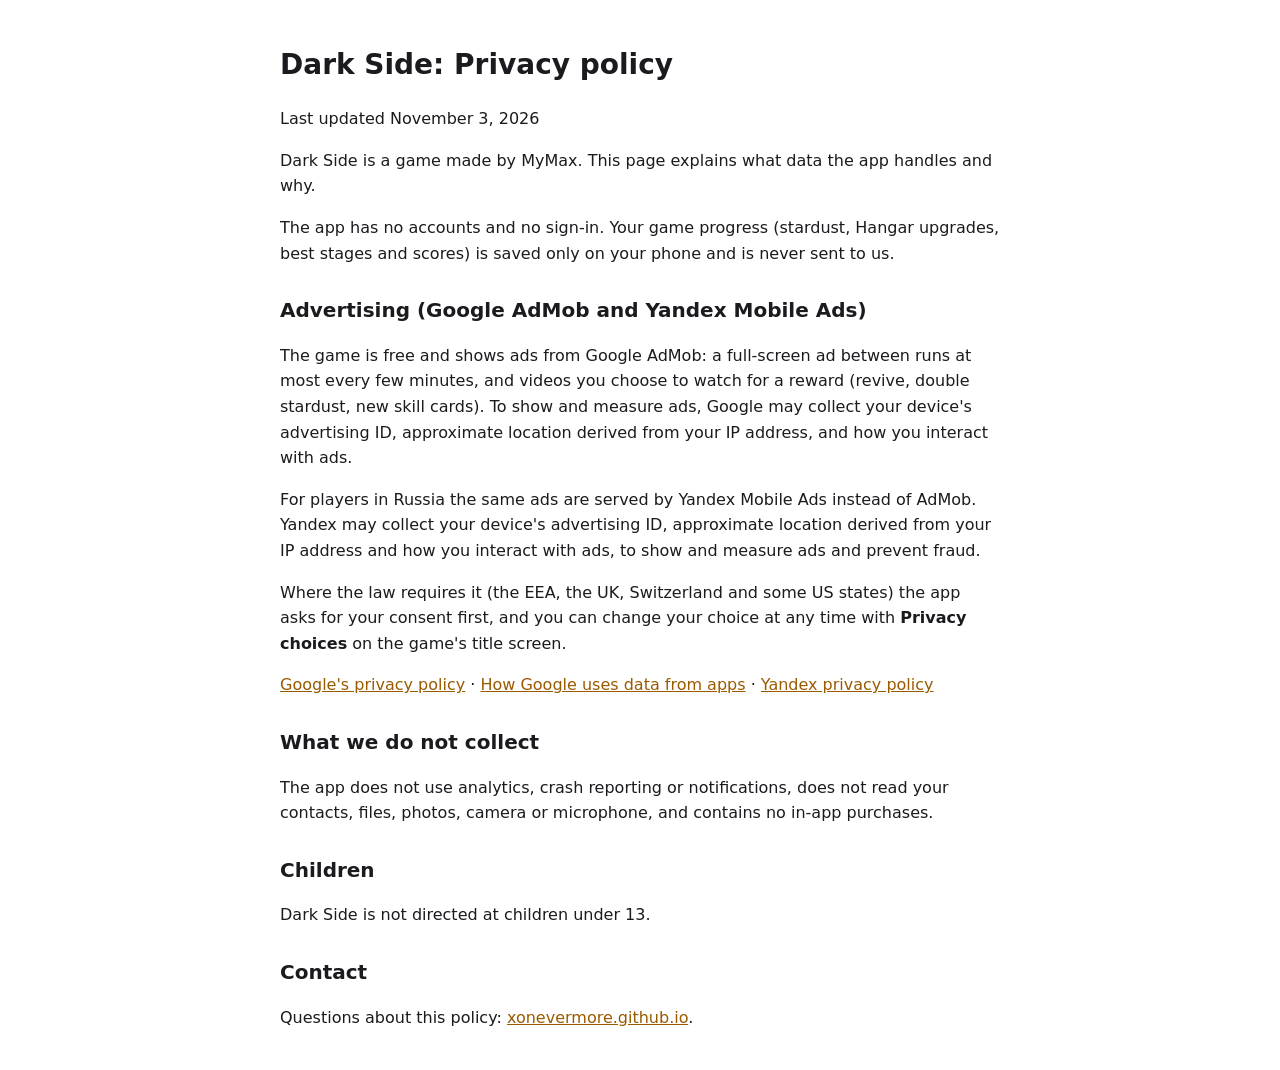
<file: darkside/privacy.html>
<!doctype html><html lang="en"><head><meta charset="utf-8"><meta name="viewport" content="width=device-width,initial-scale=1">
<title>Dark Side: Privacy policy</title>
<style>body{font:16px/1.6 system-ui,sans-serif;max-width:720px;margin:0 auto;padding:24px;color:#1b1b1f}h1{font-size:28px}h2{font-size:20px;margin-top:28px}a{color:#9a5b00}</style></head><body>
<h1>Dark Side: Privacy policy</h1>
<p>Last updated November 3, 2026</p>
<p>Dark Side is a game made by MyMax. This page explains what data the app handles and why.</p>
<p>The app has no accounts and no sign-in. Your game progress (stardust, Hangar upgrades, best stages and scores) is saved only on your phone and is never sent to us.</p>
<h2>Advertising (Google AdMob and Yandex Mobile Ads)</h2>
<p>The game is free and shows ads from Google AdMob: a full-screen ad between runs at most every few minutes, and videos you choose to watch for a reward (revive, double stardust, new skill cards). To show and measure ads, Google may collect your device's advertising ID, approximate location derived from your IP address, and how you interact with ads.</p>
<p>For players in Russia the same ads are served by Yandex Mobile Ads instead of AdMob. Yandex may collect your device's advertising ID, approximate location derived from your IP address and how you interact with ads, to show and measure ads and prevent fraud.</p>
<p>Where the law requires it (the EEA, the UK, Switzerland and some US states) the app asks for your consent first, and you can change your choice at any time with <b>Privacy choices</b> on the game's title screen.</p>
<p><a href="https://policies.google.com/privacy">Google's privacy policy</a> · <a href="https://policies.google.com/technologies/partner-sites">How Google uses data from apps</a> · <a href="https://yandex.com/legal/confidential/">Yandex privacy policy</a></p>
<h2>What we do not collect</h2>
<p>The app does not use analytics, crash reporting or notifications, does not read your contacts, files, photos, camera or microphone, and contains no in-app purchases.</p>
<h2>Children</h2>
<p>Dark Side is not directed at children under 13.</p>
<h2>Contact</h2>
<p>Questions about this policy: <a href="https://xonevermore.github.io">xonevermore.github.io</a>.</p>
</body>
</html>
</file>
